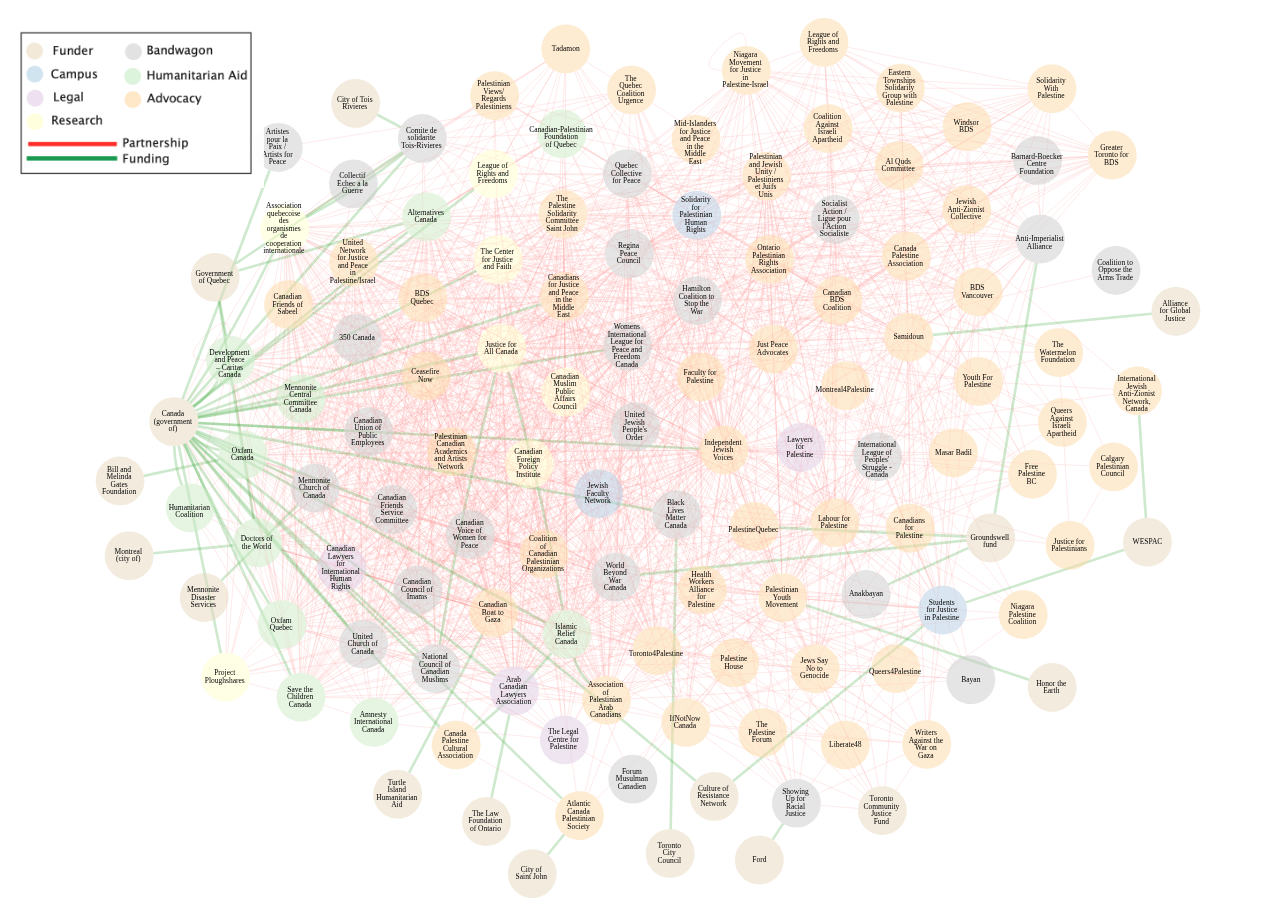
<file: index.html>
<!doctype html>
<html class="no-js">
    <head>
        <meta charset="utf-8">
        <title>Exports from Cytoscape</title>
        <meta name="description" content="Single network exported from Cytoscape 3.3">
        <meta name="viewport" content="width=device-width, initial-scale=1">


    </head>
    <body>
        <!--[if lt IE 10]>
            <p class="browsehappy">
                You are using an <strong>ancient</strong> browser.
                Please <a href="http://browsehappy.com/">upgrade your browser
                </a> to improve your experience.
            </p>
        <![endif]-->

        <!-- Actual Cytoscape.js Instance -->
        <div id="cy"
        style="
            width: 100vw; /* Full viewport width */
            height: 100vh; /* Full viewport height */
            background-color: white;
            position: relative;
            overflow: hidden; /* Hides any overflow */
            background-size: cover; /* Ensures the image covers the entire div */
            background-position: center; /* Centers the background image */
            background-repeat: no-repeat; /* Prevents the image from repeating */
        ">
            <div id="cy2" 
            style="position: absolute;
            bottom: 100; right: 100;
            width: 20%; height: 20%; opacity: 0.9;
            background-image: url('assets/legend-image.png');
            background-size: contain; /*Ensures the map covers the entire area */
            background-repeat: no-repeat;
                    background-position: bottom right;

            z-index: 1; 
             "></div>
            </div>
        </div>
        <script src="networks.js"></script>
        <script src="styles.js"></script>
        <script src="scripts/vendor.js"></script>
        <script src="scripts/main.js"></script>
        <script src="scripts/custom.js"></script>
        
</body>
</html>
</file>
